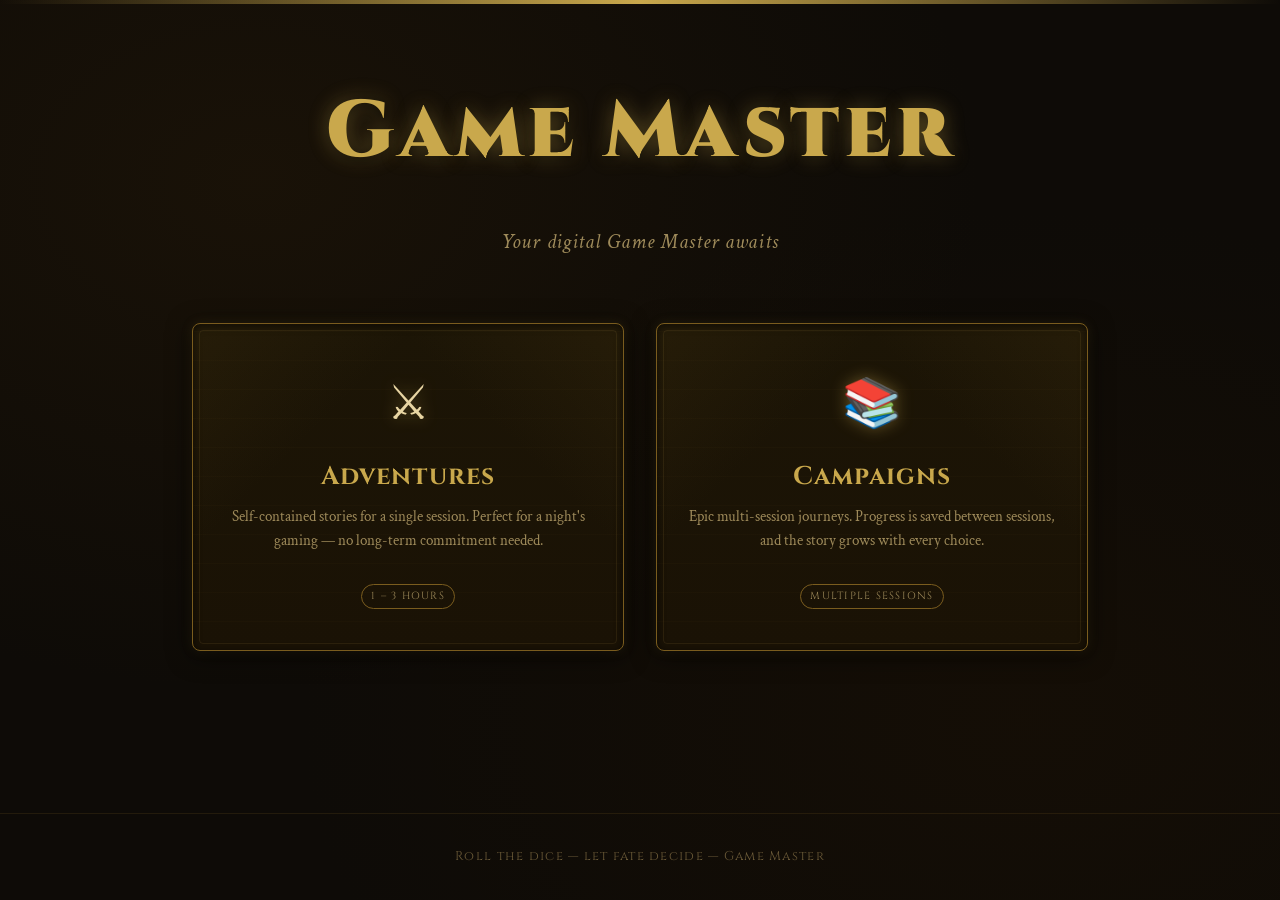
<file: index.html>
<!DOCTYPE html>
<html lang="en">
<head>
  <meta charset="UTF-8" />
  <meta name="viewport" content="width=device-width, initial-scale=1.0" />
  <title>Game Master — Choose Your Fate</title>
  <meta name="description" content="A digital Dungeon Master for tabletop adventurers. Choose an adventure or campaign, roll your dice, and let the story unfold." />
  <link rel="stylesheet" href="style.css" />
</head>
<body class="index-page">

  <header class="site-header">
    <div class="site-logo">Game Master</div>
    <div class="site-tagline">Your digital Game Master awaits</div>
  </header>

  <main class="index-main">

    <!-- Mode Selection Cards -->
    <div class="mode-grid">
      <div class="mode-card parchment" id="adventures-card" role="button" tabindex="0" aria-pressed="false">
        <span class="mode-icon" aria-hidden="true">&#9876;</span>
        <h2>Adventures</h2>
        <p>Self-contained stories for a single session. Perfect for a night's gaming — no long-term commitment needed.</p>
        <span class="mode-badge">1 – 3 Hours</span>
      </div>
      <div class="mode-card parchment" id="campaigns-card" role="button" tabindex="0" aria-pressed="false">
        <span class="mode-icon" aria-hidden="true">&#128218;</span>
        <h2>Campaigns</h2>
        <p>Epic multi-session journeys. Progress is saved between sessions, and the story grows with every choice.</p>
        <span class="mode-badge">Multiple Sessions</span>
      </div>
    </div>

    <!-- Adventures Panel -->
    <div class="content-panel" id="adventures-panel" aria-label="Adventures list">
      <div class="content-panel-header">
        <h2 class="text-gold">Available Adventures</h2>
      </div>
      <div class="content-list" id="adventures-list">
        <div class="loading-state">
          <div class="spinner"></div>
          <span>Loading adventures...</span>
        </div>
      </div>
    </div>

    <!-- Campaigns Panel -->
    <div class="content-panel" id="campaigns-panel" aria-label="Campaigns list">
      <div class="content-panel-header">
        <h2 class="text-gold">Available Campaigns</h2>
      </div>
      <div class="content-list" id="campaigns-list">
        <div class="loading-state">
          <div class="spinner"></div>
          <span>Loading campaigns...</span>
        </div>
      </div>
    </div>

  </main>

  <footer class="site-footer">
    <span>Roll the dice &mdash; let fate decide &mdash; Game Master</span>
  </footer>

  <script src="js/main.js"></script>
</body>
</html>
</file>
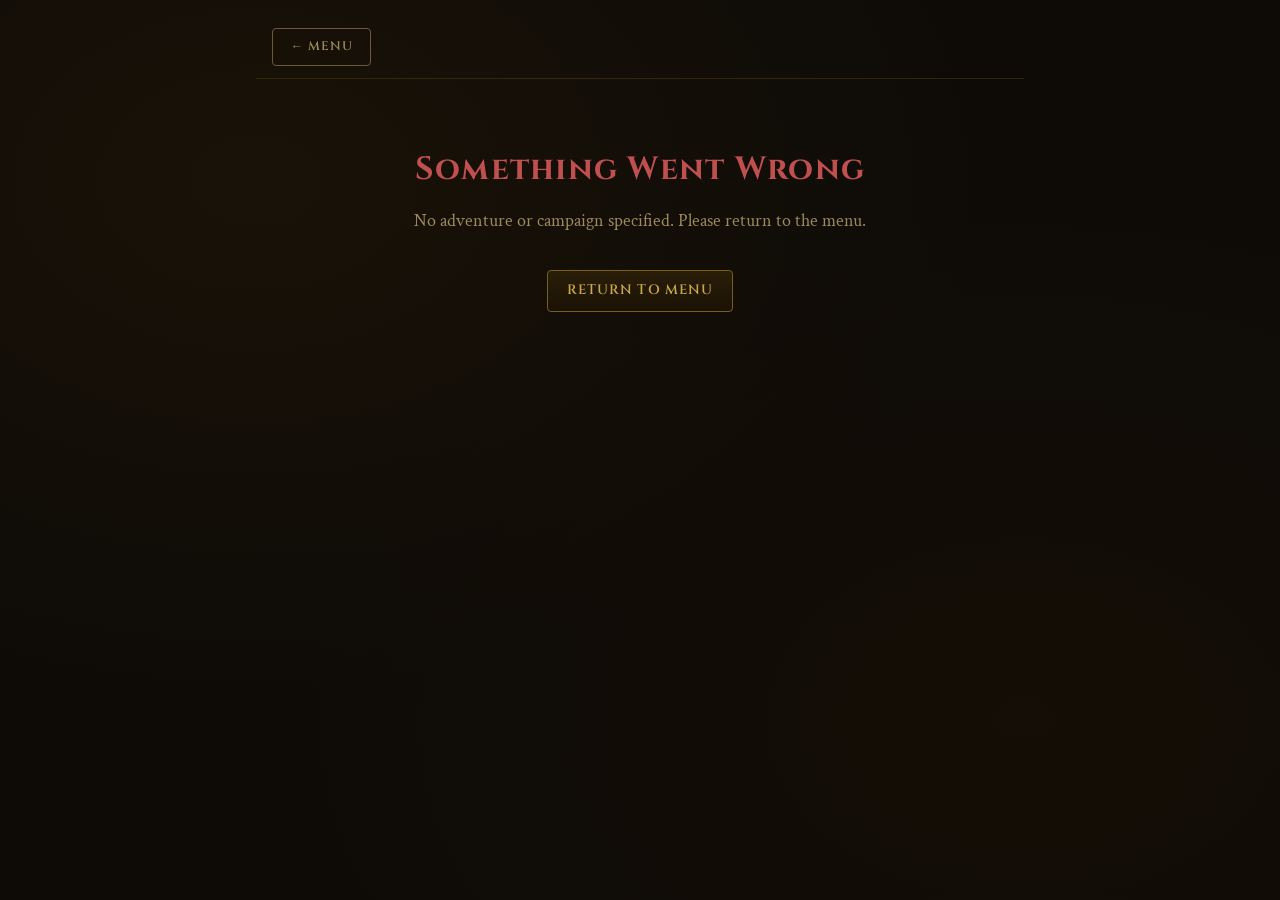
<file: game.html>
<!DOCTYPE html>
<html lang="en">
<head>
  <meta charset="UTF-8" />
  <meta name="viewport" content="width=device-width, initial-scale=1.0" />
  <title>Game Master — Playing</title>
  <meta name="description" content="Game Master interface — your Game Master narrates the story as you play." />
  <link rel="stylesheet" href="style.css" />
</head>
<body class="game-page">

  <!-- Top bar: progress + back button -->
  <div class="game-topbar">
    <div class="game-topbar-left">
      <a href="index.html" class="btn btn-ghost" id="back-btn" title="Return to main menu">&#8592; Menu</a>
      <span class="game-title-small" id="game-title-display"></span>
    </div>
    <span class="game-progress" id="progress-display"></span>
  </div>

  <!-- Loading State -->
  <div class="loading-state" id="loading-state">
    <div class="spinner"></div>
    <span>The DM is preparing your adventure...</span>
  </div>

  <!-- Error State -->
  <div class="error-state" id="error-state" style="display:none;">
    <h2>Something Went Wrong</h2>
    <p id="error-message">The adventure could not be loaded.</p>
    <a href="index.html" class="btn mt-2">Return to Menu</a>
  </div>

  <!-- Campaign Session Picker -->
  <div class="session-picker parchment" id="session-picker" style="display:none;">
    <h2>Choose a Session</h2>
    <p class="text-muted mb-3" id="campaign-desc-display"></p>
    <div class="session-picker-list" id="session-picker-list"></div>
  </div>

  <!-- Main Game Interface -->
  <div id="game-interface" style="display:none;">

    <!-- Scene Header -->
    <div class="scene-header">
      <h1 class="scene-title" id="scene-title">Loading...</h1>
    </div>

    <!-- DM Narrative Box -->
    <div class="narrative-box parchment" id="narrative-box">
      <div class="dm-label">Dungeon Master</div>
      <div class="narrative-text" id="narrative-text"></div>
    </div>

    <!-- DM Note (private to the DM reading the screen) -->
    <div class="dm-note-box" id="dm-note-box" style="display:none;">
      <div class="dm-note-label">&#9752; DM Note</div>
      <div id="dm-note-text"></div>
    </div>

    <!-- Action Section -->
    <div class="action-section" id="action-section">
      <div class="action-section-title">Choose Your Action</div>
      <div class="action-buttons" id="action-buttons"></div>
    </div>

    <!-- Roll Section -->
    <div class="roll-section" id="roll-section">
      <div class="roll-box">
        <div class="roll-prompt" id="roll-prompt">
          Make a <strong id="roll-skill-name">Perception</strong> check
        </div>
        <div class="roll-dc-display" id="roll-dc-display">
          Roll your dice and add your modifier — then enter the total below.
        </div>

        <div class="roll-input-row">
          <input
            type="number"
            class="roll-input"
            id="roll-result-input"
            placeholder="—"
            min="1"
            max="30"
            aria-label="Your dice roll result"
          />
          <span class="roll-input-label">Your roll result (add modifiers)</span>
        </div>

        <div class="mt-2" style="display:flex; gap: 0.75rem; align-items:center;">
          <button class="btn btn-primary" id="submit-roll-btn">Submit Roll</button>
          <button class="btn btn-ghost" id="cancel-roll-btn">Cancel</button>
        </div>
      </div>
    </div>

    <!-- Continue Button (no roll needed) -->
    <div id="continue-section" style="display:none; margin-bottom: 1.5rem;">
      <button class="btn btn-success" id="continue-btn">Continue &#8250;</button>
    </div>

    <!-- Outcome Box -->
    <div class="outcome-box" id="outcome-box">
      <div class="outcome-label" id="outcome-label"></div>
      <div class="outcome-text" id="outcome-text"></div>
      <div class="outcome-bonus" id="outcome-bonus" style="display:none;"></div>
      <div class="outcome-actions">
        <button class="btn btn-primary" id="outcome-next-btn">Continue the Story &#8250;</button>
      </div>
    </div>

    <!-- End Screen -->
    <div class="end-screen" id="end-screen" style="display:none;">
      <h2>&#9876; Adventure Complete</h2>
      <p class="end-narrative" id="end-narrative-text"></p>
      <div class="dm-note-box" id="end-dm-note" style="display:none;">
        <div class="dm-note-label">&#9752; DM Note</div>
        <div id="end-dm-note-text"></div>
      </div>
      <div class="end-buttons">
        <a href="index.html" class="btn">Return to Menu</a>
        <button class="btn btn-primary" id="restart-btn">Play Again</button>
      </div>
    </div>

  </div><!-- /#game-interface -->

  <!-- Bottom controls -->
  <div class="game-controls" id="game-controls" style="display:none;">
    <div>
      <button class="btn btn-ghost" id="toggle-dm-note-btn" title="Toggle DM notes">&#9752; DM Notes</button>
    </div>
    <div style="display:flex; gap: 0.5rem;">
      <button class="btn btn-ghost" id="save-progress-btn">&#128190; Save</button>
      <a href="index.html" class="btn btn-ghost">&#8592; Menu</a>
    </div>
  </div>

  <script src="js/engine.js"></script>
</body>
</html>
</file>
<file: style.css>
/* ============================================================
   D&D Master — Shared Stylesheet
   ============================================================ */

@import url('https://fonts.googleapis.com/css2?family=Cinzel:wght@400;600;700;900&family=Crimson+Text:ital,wght@0,400;0,600;1,400;1,600&display=swap');

/* ── CSS Variables ────────────────────────────────────────── */
:root {
  --bg-dark:          #0e0b07;
  --bg-mid:           #1a1208;
  --bg-card:          #1e1508;
  --border-gold:      #7a5c1e;
  --border-gold-light:#c9a84c;
  --text-parchment:   #e8d5a3;
  --text-light:       #f5ebb8;
  --text-muted:       #9e8a5a;
  --text-dim:         #6b5a38;
  --accent-red:       #8b1a1a;
  --accent-red-light: #c0392b;
  --accent-gold:      #c9a84c;
  --accent-gold-dim:  #7a5c1e;
  --parchment-bg:     #1c1506;
  --parchment-edge:   #3d2e0e;
  --success-color:    #4a7c59;
  --failure-color:    #7c2a2a;
  --roll-bg:          #160f04;

  --font-heading: 'Cinzel', Georgia, serif;
  --font-body:    'Crimson Text', Georgia, serif;

  --radius-sm: 4px;
  --radius-md: 8px;
  --radius-lg: 12px;

  --shadow-dark: 0 4px 24px rgba(0, 0, 0, 0.7);
  --shadow-gold: 0 0 12px rgba(201, 168, 76, 0.15);
  --shadow-inset: inset 0 2px 8px rgba(0, 0, 0, 0.6);

  --transition: 0.3s ease;
}

/* ── Reset & Base ─────────────────────────────────────────── */
*, *::before, *::after {
  box-sizing: border-box;
  margin: 0;
  padding: 0;
}

html {
  scroll-behavior: smooth;
}

body {
  background-color: var(--bg-dark);
  color: var(--text-parchment);
  font-family: var(--font-body);
  font-size: 18px;
  line-height: 1.7;
  min-height: 100vh;
  /* Subtle noise/texture */
  background-image:
    radial-gradient(ellipse at 20% 20%, rgba(42, 28, 8, 0.4) 0%, transparent 50%),
    radial-gradient(ellipse at 80% 80%, rgba(30, 18, 4, 0.4) 0%, transparent 50%);
}

/* ── Typography ───────────────────────────────────────────── */
h1, h2, h3, h4 {
  font-family: var(--font-heading);
  color: var(--accent-gold);
  letter-spacing: 0.04em;
  line-height: 1.2;
}

h1 { font-size: clamp(2rem, 5vw, 3.5rem); font-weight: 900; }
h2 { font-size: clamp(1.4rem, 3vw, 2rem); font-weight: 700; }
h3 { font-size: clamp(1.1rem, 2.5vw, 1.5rem); font-weight: 600; }

p { margin-bottom: 1em; }
p:last-child { margin-bottom: 0; }

em { font-style: italic; color: var(--text-light); }
strong { font-weight: 600; color: var(--text-light); }

a {
  color: var(--accent-gold);
  text-decoration: none;
  transition: color var(--transition);
}
a:hover { color: var(--text-light); }

/* ── Parchment Box Mixin (reusable component) ─────────────── */
.parchment {
  background:
    linear-gradient(135deg, rgba(61, 46, 14, 0.3) 0%, transparent 30%),
    linear-gradient(225deg, rgba(61, 46, 14, 0.3) 0%, transparent 30%),
    linear-gradient(to bottom, var(--parchment-bg), #1a1205);
  border: 1px solid var(--border-gold);
  border-radius: var(--radius-md);
  box-shadow: var(--shadow-dark), var(--shadow-gold), var(--shadow-inset);
  position: relative;
  overflow: hidden;
}

.parchment::before {
  content: '';
  position: absolute;
  inset: 0;
  background:
    repeating-linear-gradient(
      0deg,
      transparent,
      transparent 28px,
      rgba(122, 92, 30, 0.04) 28px,
      rgba(122, 92, 30, 0.04) 29px
    );
  pointer-events: none;
}

/* Corner ornaments */
.parchment::after {
  content: '';
  position: absolute;
  top: 6px; left: 6px; right: 6px; bottom: 6px;
  border: 1px solid rgba(201, 168, 76, 0.1);
  border-radius: var(--radius-sm);
  pointer-events: none;
}

/* ── Buttons ──────────────────────────────────────────────── */
.btn {
  display: inline-block;
  font-family: var(--font-heading);
  font-size: 0.85rem;
  font-weight: 600;
  letter-spacing: 0.08em;
  text-transform: uppercase;
  padding: 0.6em 1.4em;
  border-radius: var(--radius-sm);
  border: 1px solid var(--border-gold);
  background: linear-gradient(180deg, #2a1e08 0%, #1a1205 100%);
  color: var(--accent-gold);
  cursor: pointer;
  transition: all var(--transition);
  text-decoration: none;
  white-space: nowrap;
}

.btn:hover {
  background: linear-gradient(180deg, #3d2e10 0%, #2a1e08 100%);
  border-color: var(--border-gold-light);
  color: var(--text-light);
  box-shadow: 0 0 16px rgba(201, 168, 76, 0.25);
  transform: translateY(-1px);
}

.btn:active {
  transform: translateY(0);
  box-shadow: none;
}

.btn-primary {
  background: linear-gradient(180deg, #5c1a1a 0%, #3d0f0f 100%);
  border-color: #8b2a2a;
  color: #f5b5b5;
}

.btn-primary:hover {
  background: linear-gradient(180deg, #7a2222 0%, #5c1a1a 100%);
  border-color: #c0392b;
  color: #ffd5d5;
  box-shadow: 0 0 16px rgba(139, 26, 26, 0.4);
}

.btn-ghost {
  background: transparent;
  border-color: var(--text-dim);
  color: var(--text-muted);
  font-size: 0.78rem;
}

.btn-ghost:hover {
  border-color: var(--border-gold);
  color: var(--text-parchment);
  background: rgba(201, 168, 76, 0.05);
  box-shadow: none;
  transform: none;
}

.btn-success {
  background: linear-gradient(180deg, #1f4a2d 0%, #132e1c 100%);
  border-color: #2d6b3f;
  color: #a8d5b5;
}

.btn-success:hover {
  background: linear-gradient(180deg, #2d6b3f 0%, #1f4a2d 100%);
  border-color: #3d8f55;
  color: #c8ebd5;
  box-shadow: 0 0 16px rgba(45, 107, 63, 0.4);
}

.btn:disabled, .btn[disabled] {
  opacity: 0.4;
  cursor: not-allowed;
  transform: none;
  box-shadow: none;
}

/* ── Divider ──────────────────────────────────────────────── */
.divider {
  display: flex;
  align-items: center;
  gap: 1rem;
  margin: 1.5rem 0;
  color: var(--text-dim);
  font-family: var(--font-heading);
  font-size: 0.75rem;
  letter-spacing: 0.1em;
}

.divider::before, .divider::after {
  content: '';
  flex: 1;
  height: 1px;
  background: linear-gradient(90deg, transparent, var(--border-gold), transparent);
}

/* ── Scroll styling ───────────────────────────────────────── */
::-webkit-scrollbar {
  width: 8px;
}
::-webkit-scrollbar-track {
  background: var(--bg-dark);
}
::-webkit-scrollbar-thumb {
  background: var(--border-gold);
  border-radius: 4px;
}
::-webkit-scrollbar-thumb:hover {
  background: var(--border-gold-light);
}

/* ── Utility ──────────────────────────────────────────────── */
.text-center { text-align: center; }
.text-muted  { color: var(--text-muted); }
.text-gold   { color: var(--accent-gold); }
.mt-1 { margin-top: 0.5rem; }
.mt-2 { margin-top: 1rem; }
.mt-3 { margin-top: 1.5rem; }
.mb-1 { margin-bottom: 0.5rem; }
.mb-2 { margin-bottom: 1rem; }
.mb-3 { margin-bottom: 1.5rem; }

/* ── Fade-in animation ────────────────────────────────────── */
@keyframes fadeIn {
  from { opacity: 0; transform: translateY(8px); }
  to   { opacity: 1; transform: translateY(0); }
}

@keyframes slideDown {
  from { opacity: 0; max-height: 0; transform: translateY(-8px); }
  to   { opacity: 1; max-height: 600px; transform: translateY(0); }
}

@keyframes pulse-gold {
  0%, 100% { box-shadow: 0 0 8px rgba(201, 168, 76, 0.2); }
  50%       { box-shadow: 0 0 20px rgba(201, 168, 76, 0.5); }
}

@keyframes flicker {
  0%, 100% { opacity: 1; }
  92%       { opacity: 1; }
  93%       { opacity: 0.85; }
  94%       { opacity: 1; }
  96%       { opacity: 0.9; }
  97%       { opacity: 1; }
}

.fade-in {
  animation: fadeIn 0.4s ease forwards;
}

/* ── Loading spinner ──────────────────────────────────────── */
.spinner {
  display: inline-block;
  width: 24px;
  height: 24px;
  border: 2px solid var(--border-gold);
  border-top-color: var(--accent-gold);
  border-radius: 50%;
  animation: spin 0.8s linear infinite;
}

@keyframes spin {
  to { transform: rotate(360deg); }
}

/* ── Toast / Notification ─────────────────────────────────── */
.toast {
  position: fixed;
  bottom: 1.5rem;
  left: 50%;
  transform: translateX(-50%) translateY(100px);
  background: var(--parchment-bg);
  border: 1px solid var(--border-gold);
  color: var(--text-parchment);
  font-family: var(--font-body);
  padding: 0.75rem 1.5rem;
  border-radius: var(--radius-md);
  box-shadow: var(--shadow-dark);
  transition: transform 0.3s ease;
  z-index: 9999;
  font-size: 0.95rem;
  white-space: nowrap;
}

.toast.show {
  transform: translateX(-50%) translateY(0);
}

/* ============================================================
   INDEX PAGE
   ============================================================ */
.index-page {
  min-height: 100vh;
  display: flex;
  flex-direction: column;
}

/* ── Site Header ──────────────────────────────────────────── */
.site-header {
  text-align: center;
  padding: 4rem 2rem 2rem;
  position: relative;
}

.site-header::before {
  content: '';
  position: absolute;
  top: 0; left: 0; right: 0;
  height: 4px;
  background: linear-gradient(90deg, transparent, var(--accent-gold), transparent);
}

.site-logo {
  font-family: var(--font-heading);
  font-size: clamp(2.8rem, 8vw, 5rem);
  font-weight: 900;
  color: var(--accent-gold);
  text-shadow:
    0 0 20px rgba(201, 168, 76, 0.4),
    0 2px 8px rgba(0, 0, 0, 0.8);
  letter-spacing: 0.06em;
  animation: flicker 8s infinite;
  margin-bottom: 0.3em;
}

.site-tagline {
  font-family: var(--font-body);
  font-style: italic;
  font-size: clamp(1rem, 2.5vw, 1.3rem);
  color: var(--text-muted);
  letter-spacing: 0.05em;
}

/* ── Main Index Content ───────────────────────────────────── */
.index-main {
  flex: 1;
  max-width: 960px;
  margin: 0 auto;
  padding: 2rem;
  width: 100%;
}

/* ── Mode Cards ───────────────────────────────────────────── */
.mode-grid {
  display: grid;
  grid-template-columns: 1fr 1fr;
  gap: 2rem;
  margin-bottom: 3rem;
}

.mode-card {
  padding: 2.5rem 2rem;
  cursor: pointer;
  transition: all var(--transition);
  text-align: center;
  border: 1px solid var(--border-gold);
}

.mode-card:hover {
  border-color: var(--border-gold-light);
  transform: translateY(-4px);
  box-shadow: var(--shadow-dark), 0 0 24px rgba(201, 168, 76, 0.2);
}

.mode-card.active {
  border-color: var(--accent-gold);
  animation: pulse-gold 2s infinite;
}

.mode-icon {
  font-size: 3rem;
  margin-bottom: 1rem;
  display: block;
  filter: drop-shadow(0 0 8px rgba(201, 168, 76, 0.4));
}

.mode-card h2 {
  margin-bottom: 0.75rem;
  font-size: 1.6rem;
}

.mode-card p {
  color: var(--text-muted);
  font-size: 0.95rem;
  line-height: 1.6;
}

.mode-badge {
  display: inline-block;
  margin-top: 1rem;
  padding: 0.25em 0.9em;
  border: 1px solid var(--accent-gold-dim);
  border-radius: 100px;
  font-family: var(--font-heading);
  font-size: 0.65rem;
  letter-spacing: 0.12em;
  text-transform: uppercase;
  color: var(--text-muted);
}

/* ── Content List (adventures/campaigns) ─────────────────── */
.content-panel {
  display: none;
  animation: fadeIn 0.35s ease forwards;
}

.content-panel.visible {
  display: block;
}

.content-panel-header {
  display: flex;
  align-items: center;
  justify-content: space-between;
  margin-bottom: 1.5rem;
}

.content-panel-header h2 {
  font-size: 1.3rem;
}

.content-list {
  display: flex;
  flex-direction: column;
  gap: 1rem;
}

.content-item {
  padding: 1.5rem;
  cursor: pointer;
  transition: all var(--transition);
  display: flex;
  justify-content: space-between;
  align-items: center;
  gap: 1.5rem;
  border: 1px solid var(--border-gold);
}

.content-item:hover {
  border-color: var(--border-gold-light);
  transform: translateX(4px);
  box-shadow: var(--shadow-dark), 0 0 16px rgba(201, 168, 76, 0.15);
}

.content-item-info { flex: 1; }

.content-item-info h3 {
  font-size: 1.15rem;
  margin-bottom: 0.3rem;
}

.content-item-info p {
  color: var(--text-muted);
  font-size: 0.9rem;
  margin: 0;
}

.content-item-meta {
  display: flex;
  flex-direction: column;
  align-items: flex-end;
  gap: 0.4rem;
  flex-shrink: 0;
}

.meta-tag {
  font-family: var(--font-heading);
  font-size: 0.65rem;
  letter-spacing: 0.1em;
  text-transform: uppercase;
  color: var(--text-dim);
  white-space: nowrap;
}

.difficulty-badge {
  padding: 0.2em 0.7em;
  border-radius: 100px;
  font-family: var(--font-heading);
  font-size: 0.65rem;
  letter-spacing: 0.1em;
  text-transform: uppercase;
  border: 1px solid;
}

.difficulty-badge.beginner {
  color: #6fbf80;
  border-color: #2d6b3f;
  background: rgba(45, 107, 63, 0.15);
}

.difficulty-badge.intermediate {
  color: #c9a84c;
  border-color: #7a5c1e;
  background: rgba(122, 92, 30, 0.15);
}

.difficulty-badge.hard {
  color: #c05050;
  border-color: #7c2a2a;
  background: rgba(124, 42, 42, 0.15);
}

.content-item-arrow {
  color: var(--accent-gold-dim);
  font-size: 1.2rem;
  transition: transform var(--transition);
}

.content-item:hover .content-item-arrow {
  transform: translateX(4px);
  color: var(--accent-gold);
}

/* ── Campaign sessions list ───────────────────────────────── */
.session-list {
  margin-top: 0.75rem;
  padding-top: 0.75rem;
  border-top: 1px solid rgba(122, 92, 30, 0.3);
}

.session-list-title {
  font-family: var(--font-heading);
  font-size: 0.7rem;
  letter-spacing: 0.1em;
  text-transform: uppercase;
  color: var(--text-dim);
  margin-bottom: 0.5rem;
}

.session-pills {
  display: flex;
  flex-wrap: wrap;
  gap: 0.5rem;
}

.session-pill {
  padding: 0.2em 0.7em;
  border: 1px solid var(--border-gold);
  border-radius: 100px;
  font-size: 0.8rem;
  color: var(--text-muted);
  cursor: pointer;
  transition: all var(--transition);
  font-family: var(--font-body);
  background: transparent;
}

.session-pill:hover {
  background: rgba(201, 168, 76, 0.1);
  border-color: var(--border-gold-light);
  color: var(--text-parchment);
}

/* ── Footer ───────────────────────────────────────────────── */
.site-footer {
  text-align: center;
  padding: 2rem;
  color: var(--text-dim);
  font-size: 0.8rem;
  font-family: var(--font-heading);
  letter-spacing: 0.1em;
  border-top: 1px solid rgba(122, 92, 30, 0.2);
  margin-top: auto;
}

/* ============================================================
   GAME PAGE
   ============================================================ */
.game-page {
  min-height: 100vh;
  display: flex;
  flex-direction: column;
  max-width: 800px;
  margin: 0 auto;
  padding: 1rem;
}

/* ── Game Top Bar ─────────────────────────────────────────── */
.game-topbar {
  display: flex;
  align-items: center;
  justify-content: space-between;
  padding: 0.75rem 1rem;
  margin-bottom: 1.5rem;
  border-bottom: 1px solid rgba(122, 92, 30, 0.3);
}

.game-topbar-left {
  display: flex;
  align-items: center;
  gap: 1rem;
}

.game-title-small {
  font-family: var(--font-heading);
  font-size: 0.8rem;
  letter-spacing: 0.08em;
  color: var(--text-muted);
  text-transform: uppercase;
}

.game-progress {
  font-family: var(--font-heading);
  font-size: 0.75rem;
  color: var(--text-dim);
  letter-spacing: 0.06em;
}

/* ── Scene Header ─────────────────────────────────────────── */
.scene-header {
  text-align: center;
  padding: 1.5rem 1rem 1rem;
  margin-bottom: 1.5rem;
  position: relative;
}

.scene-header::after {
  content: '';
  display: block;
  width: 60%;
  height: 1px;
  background: linear-gradient(90deg, transparent, var(--border-gold), transparent);
  margin: 1rem auto 0;
}

.scene-title {
  font-size: clamp(1.2rem, 3vw, 1.8rem);
  color: var(--accent-gold);
  text-shadow: 0 0 12px rgba(201, 168, 76, 0.3);
}

/* ── DM Narrative ─────────────────────────────────────────── */
.narrative-box {
  padding: 2rem;
  margin-bottom: 1.5rem;
  font-size: 1.05rem;
  line-height: 1.85;
  color: var(--text-parchment);
  min-height: 120px;
  position: relative;
}

.narrative-box .narrative-text {
  position: relative;
  z-index: 1;
}

/* Candle-light corner accent */
.narrative-box::before {
  content: '';
  position: absolute;
  top: 0; left: 0; right: 0; bottom: 0;
  background:
    radial-gradient(ellipse at 5% 5%, rgba(201, 168, 76, 0.06) 0%, transparent 40%),
    radial-gradient(ellipse at 95% 95%, rgba(201, 168, 76, 0.04) 0%, transparent 40%),
    linear-gradient(135deg, rgba(61, 46, 14, 0.3) 0%, transparent 30%),
    linear-gradient(225deg, rgba(61, 46, 14, 0.3) 0%, transparent 30%),
    linear-gradient(to bottom, var(--parchment-bg), #1a1205);
  border-radius: inherit;
  pointer-events: none;
  z-index: 0;
}

.dm-label {
  font-family: var(--font-heading);
  font-size: 0.7rem;
  letter-spacing: 0.15em;
  text-transform: uppercase;
  color: var(--accent-gold-dim);
  margin-bottom: 0.75rem;
  display: flex;
  align-items: center;
  gap: 0.5rem;
  position: relative;
  z-index: 1;
}

.dm-label::before {
  content: '';
  display: inline-block;
  width: 20px;
  height: 1px;
  background: var(--border-gold);
}

/* Typewriter cursor */
.typewriter-cursor {
  display: inline-block;
  width: 2px;
  height: 1em;
  background: var(--accent-gold);
  vertical-align: text-bottom;
  animation: blink 1s step-end infinite;
  margin-left: 1px;
}

@keyframes blink {
  0%, 100% { opacity: 1; }
  50%       { opacity: 0; }
}

/* ── DM Note ──────────────────────────────────────────────── */
.dm-note-box {
  border: 1px solid rgba(122, 92, 30, 0.4);
  border-left: 3px solid var(--accent-gold-dim);
  background: rgba(122, 92, 30, 0.08);
  border-radius: var(--radius-sm);
  padding: 0.75rem 1rem;
  margin-bottom: 1.5rem;
  font-size: 0.88rem;
  color: var(--text-muted);
  font-style: italic;
}

.dm-note-label {
  font-family: var(--font-heading);
  font-size: 0.65rem;
  letter-spacing: 0.12em;
  text-transform: uppercase;
  color: var(--accent-gold-dim);
  margin-bottom: 0.4rem;
  font-style: normal;
}

/* ── Action Section ───────────────────────────────────────── */
.action-section {
  margin-bottom: 1.5rem;
}

.action-section-title {
  font-family: var(--font-heading);
  font-size: 0.7rem;
  letter-spacing: 0.15em;
  text-transform: uppercase;
  color: var(--text-dim);
  margin-bottom: 1rem;
  display: flex;
  align-items: center;
  gap: 0.5rem;
}

.action-section-title::after {
  content: '';
  flex: 1;
  height: 1px;
  background: rgba(122, 92, 30, 0.4);
}

.action-buttons {
  display: flex;
  flex-direction: column;
  gap: 0.6rem;
  margin-bottom: 1.2rem;
}

.action-btn {
  display: flex;
  align-items: center;
  gap: 0.75rem;
  padding: 0.85rem 1.2rem;
  background: rgba(26, 18, 5, 0.8);
  border: 1px solid var(--border-gold);
  border-radius: var(--radius-sm);
  color: var(--text-parchment);
  cursor: pointer;
  font-family: var(--font-body);
  font-size: 0.98rem;
  line-height: 1.4;
  text-align: left;
  transition: all var(--transition);
  width: 100%;
}

.action-btn:hover {
  background: rgba(61, 46, 14, 0.4);
  border-color: var(--border-gold-light);
  color: var(--text-light);
  transform: translateX(4px);
}

.action-btn.selected {
  background: rgba(61, 46, 14, 0.5);
  border-color: var(--accent-gold);
  color: var(--text-light);
}

.action-btn:disabled {
  opacity: 0.4;
  cursor: not-allowed;
  transform: none;
}

.action-indicator {
  width: 8px;
  height: 8px;
  border-radius: 50%;
  background: var(--accent-gold-dim);
  flex-shrink: 0;
  transition: all var(--transition);
}

.action-btn:hover .action-indicator,
.action-btn.selected .action-indicator {
  background: var(--accent-gold);
  box-shadow: 0 0 6px rgba(201, 168, 76, 0.5);
}

.action-roll-hint {
  font-family: var(--font-heading);
  font-size: 0.65rem;
  letter-spacing: 0.08em;
  text-transform: uppercase;
  color: var(--text-dim);
  margin-left: auto;
  white-space: nowrap;
}

/* ── Custom Action Input ──────────────────────────────────── */
.custom-action-area {
  border-top: 1px solid rgba(122, 92, 30, 0.3);
  padding-top: 1rem;
}

.custom-action-label {
  font-family: var(--font-heading);
  font-size: 0.65rem;
  letter-spacing: 0.12em;
  text-transform: uppercase;
  color: var(--text-dim);
  margin-bottom: 0.6rem;
}

.custom-input-row {
  display: flex;
  gap: 0.6rem;
}

.custom-input {
  flex: 1;
  background: rgba(14, 11, 7, 0.8);
  border: 1px solid var(--border-gold);
  border-radius: var(--radius-sm);
  color: var(--text-parchment);
  font-family: var(--font-body);
  font-size: 0.95rem;
  padding: 0.6rem 0.9rem;
  transition: border-color var(--transition);
  outline: none;
}

.custom-input:focus {
  border-color: var(--accent-gold);
  box-shadow: 0 0 8px rgba(201, 168, 76, 0.15);
}

.custom-input::placeholder {
  color: var(--text-dim);
  font-style: italic;
}

/* ── Roll Section ─────────────────────────────────────────── */
.roll-section {
  display: none;
  margin-bottom: 1.5rem;
  animation: slideDown 0.35s ease forwards;
  overflow: hidden;
}

.roll-section.visible {
  display: block;
}

.roll-box {
  padding: 1.75rem;
  background: var(--roll-bg);
  border: 1px solid var(--border-gold);
  border-top: 3px solid var(--accent-gold);
  border-radius: var(--radius-md);
  box-shadow: var(--shadow-dark);
}

.roll-prompt {
  font-family: var(--font-heading);
  font-size: 1rem;
  color: var(--text-light);
  margin-bottom: 0.5rem;
}

.roll-prompt strong {
  color: var(--accent-gold);
  font-size: 1.1rem;
}

.roll-dc-display {
  font-family: var(--font-body);
  font-size: 0.9rem;
  color: var(--text-muted);
  margin-bottom: 1.5rem;
  font-style: italic;
}

.roll-input-row {
  display: flex;
  align-items: center;
  gap: 0.75rem;
}

.roll-input {
  width: 90px;
  background: rgba(14, 11, 7, 0.9);
  border: 2px solid var(--border-gold);
  border-radius: var(--radius-sm);
  color: var(--text-light);
  font-family: var(--font-heading);
  font-size: 1.5rem;
  font-weight: 700;
  padding: 0.4rem 0.6rem;
  text-align: center;
  transition: border-color var(--transition);
  outline: none;
  -moz-appearance: textfield;
}

.roll-input::-webkit-inner-spin-button,
.roll-input::-webkit-outer-spin-button {
  -webkit-appearance: none;
}

.roll-input:focus {
  border-color: var(--accent-gold);
  box-shadow: 0 0 10px rgba(201, 168, 76, 0.2);
}

.roll-input-label {
  font-family: var(--font-body);
  font-size: 0.9rem;
  color: var(--text-muted);
  font-style: italic;
}

/* Custom roll skill/dc inputs */
.custom-roll-fields {
  display: flex;
  gap: 0.75rem;
  margin-bottom: 1rem;
}

.custom-roll-field {
  flex: 1;
}

.custom-roll-field label {
  display: block;
  font-family: var(--font-heading);
  font-size: 0.65rem;
  letter-spacing: 0.1em;
  text-transform: uppercase;
  color: var(--text-dim);
  margin-bottom: 0.4rem;
}

.custom-roll-field input,
.custom-roll-field select {
  width: 100%;
  background: rgba(14, 11, 7, 0.8);
  border: 1px solid var(--border-gold);
  border-radius: var(--radius-sm);
  color: var(--text-parchment);
  font-family: var(--font-body);
  font-size: 0.9rem;
  padding: 0.5rem 0.75rem;
  outline: none;
  transition: border-color var(--transition);
}

.custom-roll-field input:focus,
.custom-roll-field select:focus {
  border-color: var(--accent-gold);
}

.custom-roll-field select option {
  background: var(--bg-dark);
  color: var(--text-parchment);
}

/* ── Outcome Box ──────────────────────────────────────────── */
.outcome-box {
  display: none;
  padding: 1.5rem;
  margin-bottom: 1.5rem;
  border-radius: var(--radius-md);
  animation: fadeIn 0.4s ease forwards;
  border: 1px solid;
  position: relative;
  overflow: hidden;
}

.outcome-box.visible {
  display: block;
}

.outcome-box.success {
  background: linear-gradient(135deg, rgba(26, 52, 32, 0.8) 0%, rgba(15, 32, 20, 0.8) 100%);
  border-color: #2d6b3f;
}

.outcome-box.failure {
  background: linear-gradient(135deg, rgba(52, 20, 20, 0.8) 0%, rgba(32, 12, 12, 0.8) 100%);
  border-color: #7c2a2a;
}

.outcome-label {
  font-family: var(--font-heading);
  font-size: 0.75rem;
  letter-spacing: 0.15em;
  text-transform: uppercase;
  margin-bottom: 0.75rem;
  display: flex;
  align-items: center;
  gap: 0.5rem;
}

.outcome-box.success .outcome-label { color: #6fbf80; }
.outcome-box.failure .outcome-label { color: #c05050; }

.outcome-text {
  font-size: 1.02rem;
  line-height: 1.7;
  color: var(--text-parchment);
  margin-bottom: 1.25rem;
}

.outcome-bonus {
  font-size: 0.9rem;
  font-style: italic;
  color: var(--text-muted);
  border-top: 1px solid rgba(122, 92, 30, 0.3);
  padding-top: 0.75rem;
  margin-top: 0.75rem;
}

.outcome-actions {
  margin-top: 1rem;
  display: flex;
  gap: 0.75rem;
  justify-content: flex-end;
}

/* ── Game Controls bar ────────────────────────────────────── */
.game-controls {
  display: flex;
  align-items: center;
  justify-content: space-between;
  padding-top: 1rem;
  border-top: 1px solid rgba(122, 92, 30, 0.3);
  margin-top: auto;
}

/* ── End Screen ───────────────────────────────────────────── */
.end-screen {
  text-align: center;
  padding: 3rem 2rem;
  animation: fadeIn 0.5s ease forwards;
}

.end-screen h2 {
  font-size: clamp(1.5rem, 4vw, 2.5rem);
  margin-bottom: 1rem;
  text-shadow: 0 0 16px rgba(201, 168, 76, 0.4);
}

.end-screen .end-narrative {
  max-width: 500px;
  margin: 0 auto 2rem;
  color: var(--text-muted);
  font-style: italic;
}

.end-screen .dm-note-box {
  max-width: 500px;
  margin: 0 auto 2rem;
  text-align: left;
}

.end-buttons {
  display: flex;
  gap: 1rem;
  justify-content: center;
  flex-wrap: wrap;
}

/* ── Loading State ────────────────────────────────────────── */
.loading-state {
  display: flex;
  flex-direction: column;
  align-items: center;
  justify-content: center;
  min-height: 50vh;
  gap: 1.5rem;
  color: var(--text-muted);
  font-style: italic;
}

/* ── Error State ──────────────────────────────────────────── */
.error-state {
  text-align: center;
  padding: 3rem 2rem;
  color: var(--text-muted);
}

.error-state h2 {
  color: #c05050;
  margin-bottom: 1rem;
}

/* ── Campaign session picker ──────────────────────────────── */
.session-picker {
  padding: 2rem;
}

.session-picker h2 {
  margin-bottom: 1.5rem;
  font-size: 1.3rem;
}

.session-picker-list {
  display: flex;
  flex-direction: column;
  gap: 0.75rem;
}

.session-picker-item {
  display: flex;
  align-items: center;
  justify-content: space-between;
  padding: 1rem 1.25rem;
  border: 1px solid var(--border-gold);
  border-radius: var(--radius-sm);
  cursor: pointer;
  transition: all var(--transition);
  background: rgba(26, 18, 5, 0.6);
}

.session-picker-item:hover {
  background: rgba(61, 46, 14, 0.3);
  border-color: var(--border-gold-light);
  transform: translateX(4px);
}

.session-picker-item.completed {
  opacity: 0.6;
}

.session-num {
  font-family: var(--font-heading);
  font-size: 0.7rem;
  letter-spacing: 0.1em;
  color: var(--text-dim);
  text-transform: uppercase;
  min-width: 70px;
}

.session-name {
  flex: 1;
  color: var(--text-parchment);
  font-size: 1rem;
}

/* ── Responsive ───────────────────────────────────────────── */
@media (max-width: 640px) {
  .mode-grid {
    grid-template-columns: 1fr;
    gap: 1rem;
  }

  .index-main {
    padding: 1rem;
  }

  .site-header {
    padding: 2.5rem 1rem 1.5rem;
  }

  .content-item {
    flex-direction: column;
    align-items: flex-start;
  }

  .content-item-meta {
    align-items: flex-start;
    flex-direction: row;
    flex-wrap: wrap;
  }

  .game-page {
    padding: 0.75rem;
  }

  .narrative-box {
    padding: 1.25rem;
  }

  .roll-input-row {
    flex-wrap: wrap;
  }

  .custom-roll-fields {
    flex-direction: column;
  }

  .outcome-actions {
    flex-direction: column;
  }

  .outcome-actions .btn {
    width: 100%;
    text-align: center;
  }

  .game-controls {
    flex-direction: column;
    gap: 0.75rem;
  }

  .custom-input-row {
    flex-direction: column;
  }
}
</file>
